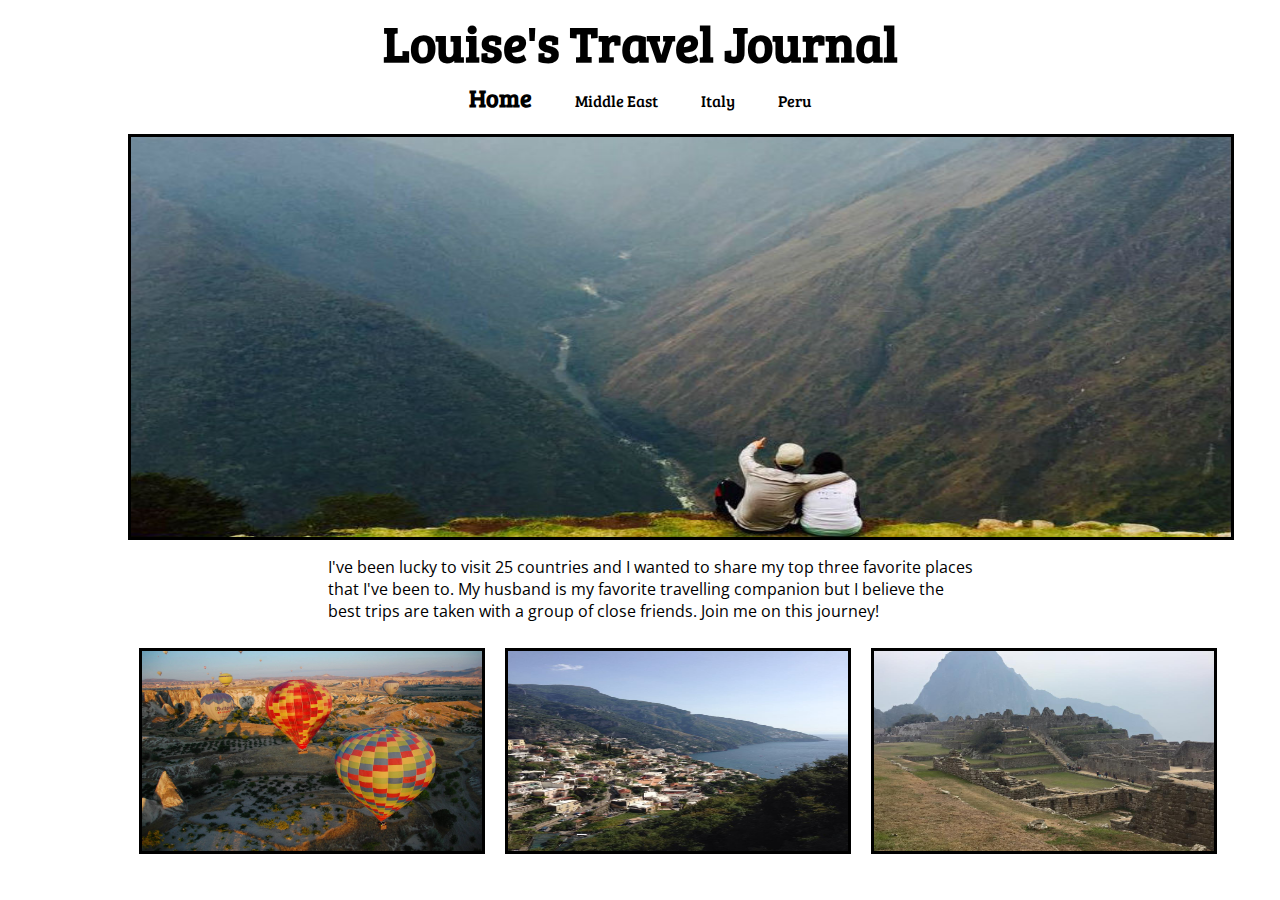
<file: index.html>
<html>

<head>
  <title>Louise's Travel Journal</title>
  <link rel="stylesheet" href="style.css">
</head>

<body>
  <h1>Louise's Travel Journal</h1>
  <nav class="horizontal">
    <ul>
      <li><a href="index.html"><h2>Home</h2></a></li>
      <li><a href="middleeast.html">Middle East</a></li>
      <li><a href="italy.html">Italy</a></li>
      <li><a href="peru.html">Peru</a></li>
    </ul>
  </nav>
  <br>
  <div class="container">
    <div class="pic">
      <img src="mainpic.jpg">
    </div>
    <p>
      I've been lucky to visit 25 countries and I wanted to share my top three favorite places that I've been to. My husband is my favorite travelling companion but I believe the best trips are taken with a group of close friends. Join me on this journey! </p>
    <div class="boxes">
      <a href="middleeast.html"><img src="balloon.jpg"></a>
      <a href="italy.html"><img src="positano.jpg"></a>
      <a href="peru.html"><img src="machuview.jpg"></a>
    </div>
  </div>
</body>

</html>
</file>
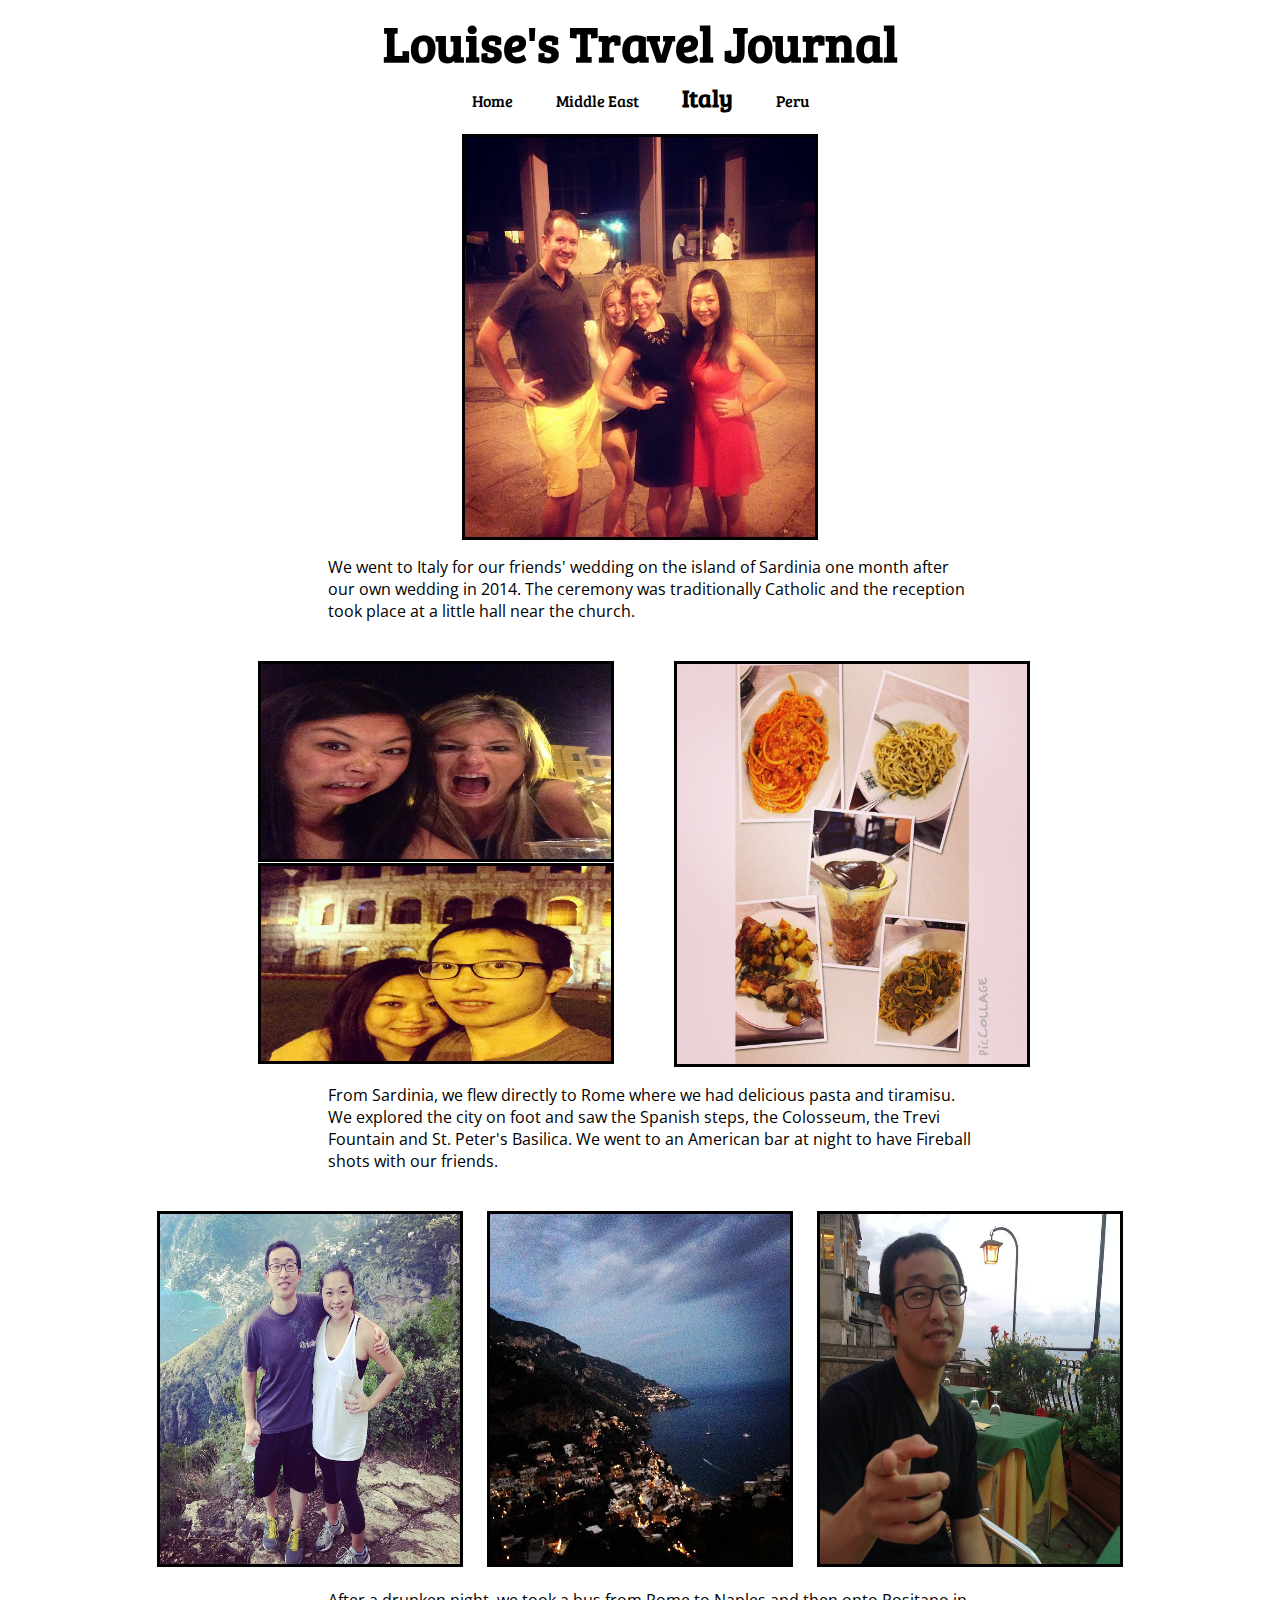
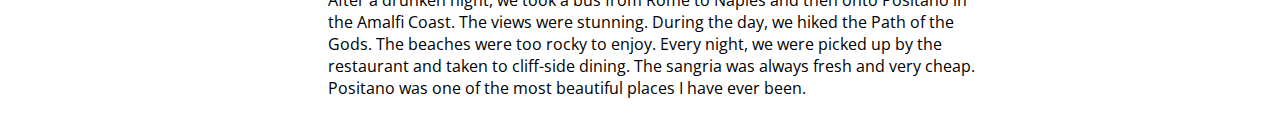
<file: italy.html>
<html>

<head>
  <title>Louise's Travel Journal - Italy</title>
  <link rel="stylesheet" href="style.css">
</head>

<body>
  <h1>Louise's Travel Journal</h1>
  <nav class="horizontal">
    <ul>
      <li><a href="index.html">Home</a></li>
      <li><a href="middleeast.html">Middle East</a></li>
      <li><a href="italy.html"><h2>Italy</h2></a></li>
      <li><a href="peru.html">Peru</a></li>
    </ul>
  </nav>
  <br>
  <div class="container">
    <nav class="sard">
      <img src="sardinia1.jpg">
    </nav>
    <p> We went to Italy for our friends' wedding on the island of Sardinia one month after our own wedding in 2014. The ceremony was traditionally Catholic and the reception took place at a little hall near the church. </p>
    <br>

    <div class="turkey">
      <div class="smallpic">
        <img src="rome2.jpg">
        <img src="rome3.jpg">
      </div>
      <div class="longpic">
        <img src="rome1.jpg">
      </div>
    </div>
    <p>
      From Sardinia, we flew directly to Rome where we had delicious pasta and tiramisu. We explored the city on foot and saw the Spanish steps, the Colosseum, the Trevi Fountain and St. Peter's Basilica. We went to an American bar at night to have Fireball
      shots with our friends.
    </p>
    <br>

    <div class="posi">
      <img src=positano1.jpg>
      <img src=positano2.jpg>
      <img src=positano3.jpg>
    </div>
    <p>After a drunken night, we took a bus from Rome to Naples and then onto Positano in the Amalfi Coast. The views were stunning. During the day, we hiked the Path of the Gods. The beaches were too rocky to enjoy. Every night, we were picked up by the
      restaurant and taken to cliff-side dining. The sangria was always fresh and very cheap. Positano was one of the most beautiful places I have ever been. </p>
  </div>
</body>

</html>
</file>
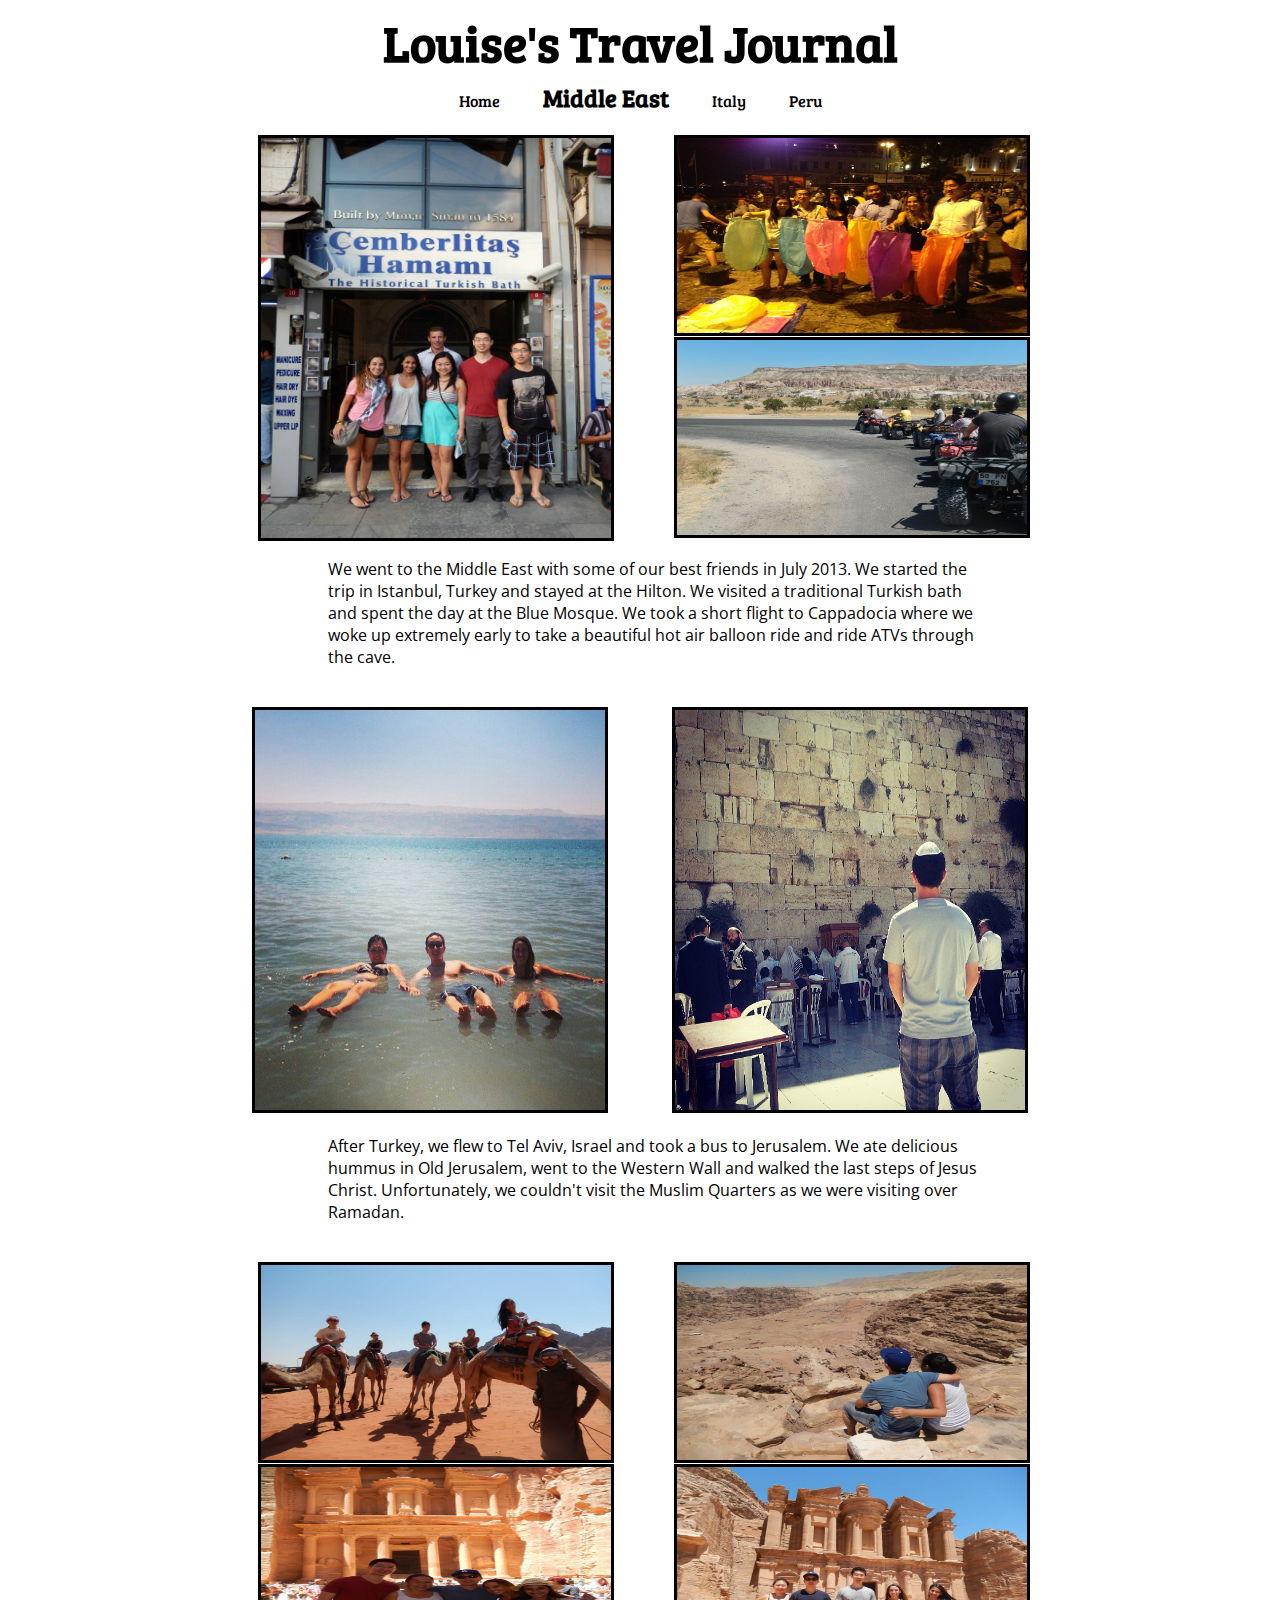
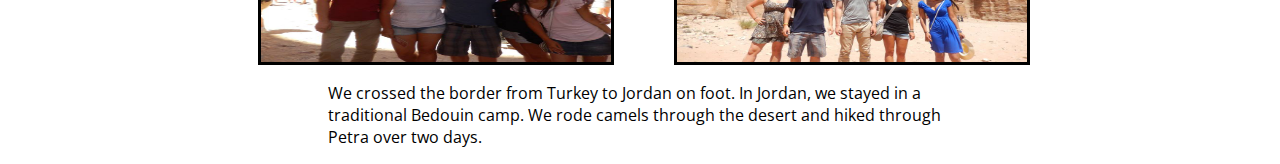
<file: middleeast.html>
<html>

<head>
  <title>Louise's Travel Journal - Italy</title>
  <link rel="stylesheet" href="style.css">
</head>

<body>
  <h1>Louise's Travel Journal</h1>
  <nav class="horizontal">
    <ul>
      <li><a href="index.html">Home</a></li>
      <li><a href="middleeast.html"><strong><h2>Middle East</h2></strong></a></li>
      <li><a href="italy.html">Italy</a></li>
      <li><a href="peru.html">Peru</a></li>
    </ul>
  </nav>
  <br>
  <div class="container">
    <div class="turkey">
      <div class="longpic">
        <img src="turkey1.jpg">
      </div>
      <div class="smallpic">
        <img src="turkey2.jpg">
        <img src="turkey4.jpg">
      </div>
    </div>
    <p>
      We went to the Middle East with some of our best friends in July 2013. We started the trip in Istanbul, Turkey and stayed at the Hilton. We visited a traditional Turkish bath and spent the day at the Blue Mosque. We took a short flight to Cappadocia where
      we woke up extremely early to take a beautiful hot air balloon ride and ride ATVs through the cave.
    </p>
    <br>
    <div class="israel">
      <img src="jerusalem1.jpg">
      <img src="jerusalem2.jpg">
    </div>

    <p>After Turkey, we flew to Tel Aviv, Israel and took a bus to Jerusalem. We ate delicious hummus in Old Jerusalem, went to the Western Wall and walked the last steps of Jesus Christ. Unfortunately, we couldn't visit the Muslim Quarters as we were visiting
      over Ramadan. </p>
    <br>
    <div class="turkey">
      <div class="smallpic">
        <img src="jordan1.jpg">
        <img src="jordan2.jpg">
      </div>
      <div class="smallpic">
        <img src="jordan3.jpg">
        <img src="jordan4.jpg">
      </div>
    </div>

    <p>
      We crossed the border from Turkey to Jordan on foot. In Jordan, we stayed in a traditional Bedouin camp. We rode camels through the desert and hiked through Petra over two days.
    </p>

  </div>
</body>

</html>
</file>
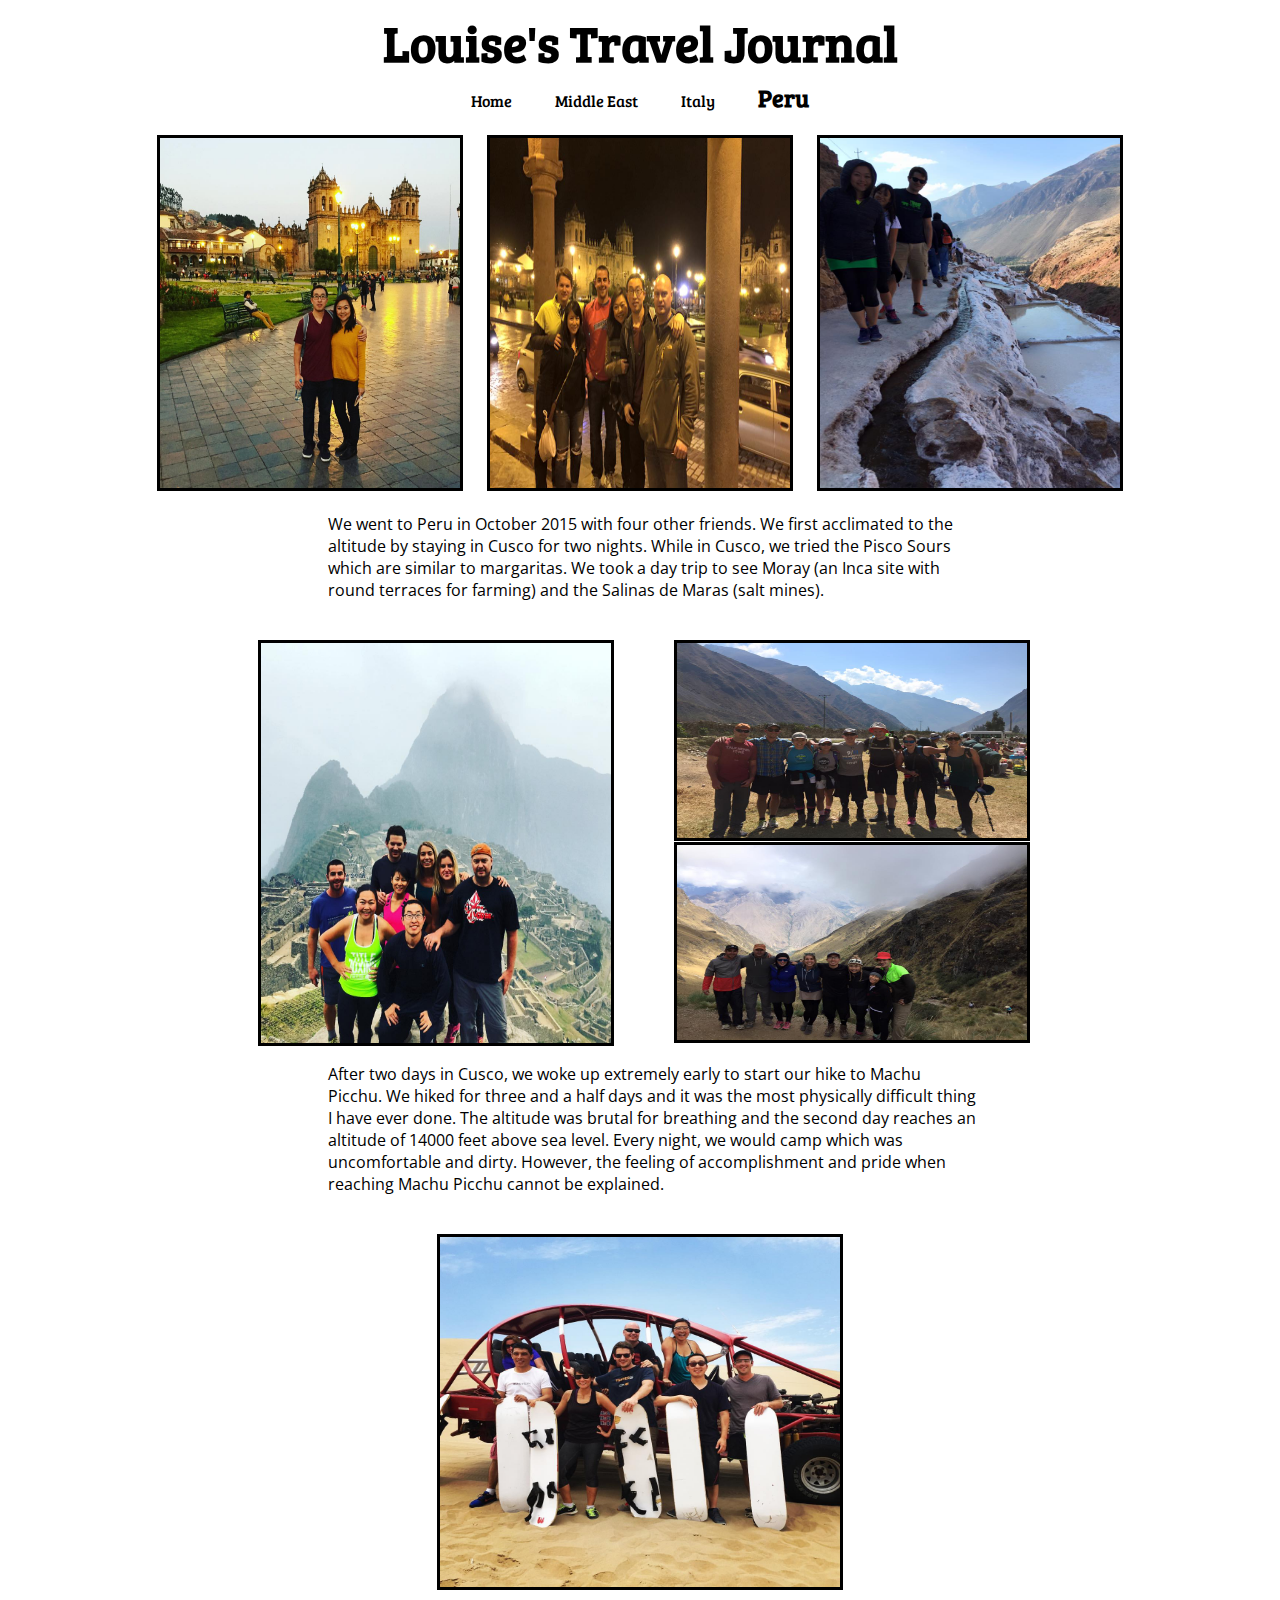
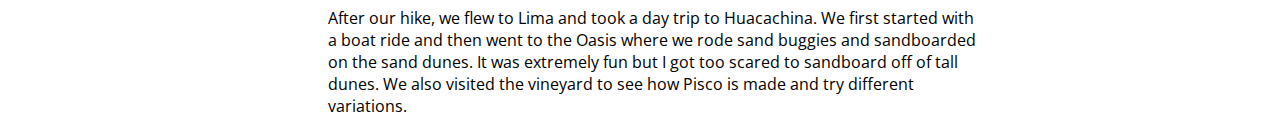
<file: peru.html>
<html>

<head>
  <title>Louise's Travel Journal - Italy</title>
  <link rel="stylesheet" href="style.css">
</head>

<body>
  <h1>Louise's Travel Journal</h1>
  <nav class="horizontal">
    <ul>
      <li><a href="index.html">Home</a></li>
      <li><a href="middleeast.html">Middle East</a></li>
      <li><a href="italy.html">Italy</a></li>
      <li><a href="peru.html"><h2>Peru</h2></a></li>
    </ul>
  </nav>
  <br>
  <div class="container">
    <div class="posi">
      <img src=cusco1.jpg>
      <img src=cusco2.jpg>
      <img src=cusco3.jpg>
    </div>
    <p>We went to Peru in October 2015 with four other friends. We first acclimated to the altitude by staying in Cusco for two nights. While in Cusco, we tried the Pisco Sours which are similar to margaritas. We took a day trip to see Moray (an Inca site with round terraces for farming) and the Salinas de Maras (salt mines).</p>
        <br>
        <div class="turkey">
      <div class="longpic">
        <img src="machu1.jpg">
      </div>
      <div class="smallpic">
        <img src="machu2.jpg">
        <img src="machu3.jpg">
        </div>
        </div>
        <p>After two days in Cusco, we woke up extremely early to start our hike to Machu Picchu. We hiked for three and a half days and it was the most physically difficult thing I have ever done. The altitude was brutal for breathing and the second day reaches an altitude of 14000 feet above sea level. Every night, we would camp which was uncomfortable and dirty. However, the feeling of accomplishment and pride when reaching Machu Picchu cannot be explained.</p>
    <br>
    <div class="lima">
      <img src="lima1.jpg">
    </div>
    <p>After our hike, we flew to Lima and took a day trip to Huacachina. We first started with a boat ride and then went to the Oasis where we rode sand buggies and sandboarded on the sand dunes. It was extremely fun but I got too scared to sandboard off of tall dunes. We also visited the vineyard to see how Pisco is made and try different variations. </p>
  </div>
</body>

</html>
</file>
<file: style.css>
@import url('https://fonts.googleapis.com/css?family=Bree+Serif|Open+Sans');

header {
  background-color:lightgrey;
}

.container {
  margin:auto;
  max-width: 1024px;
}

.big {
  font-size: 20px;
}
 
h1 {
  font-family: 'Bree Serif';
  text-align: center;
  font-size: 50px;
  margin-bottom: 10px;
}

nav {
  display: inline-block;
  vertical-align: top;
  font-family: 'Bree Serif';

}

ul { text-align: center;
   list-style-type: none;
       margin: -35px 0 -10px 0;
       padding:0;
}

.horizontal { 
  width: 100%;}

.horizontal li {
 
  display: inline-block;
    padding: 10px 20px;
}

div {
  font-family: 'Open Sans';
  text-align: center;
}

li:hover {
  background-color: grey;
}

nav a {
  text-decoration: none;
  color:black;
}

.pic img {
  width: 1100px;
  height: 400px;
  border:solid 3px black;
}

.boxes {
  width: 1100px;
  height: 200px;
}

.boxes img {
  display: inline-block;
  border: solid 3px black;
  margin: 10px 8px;
  width: 340px;
  height: 200px;
}

a {
text-decoration: none;
}

.turkey {
  display:flex;
  padding-left: 100px;
}

.turkey img {
  display: inline-block;
  border: solid 3px black;
  margin: 1px 30px;
}

.longpic img {
  width: 350px;
  height: 400px;
}

.smallpic img {
  display: flex;
  justify-content:space-between;
  flex-wrap: nowrap;
  width: 350px;
  height: 195px;
}

.israel img {
  display: inline-block;
  border: solid 3px black;
  margin: 1px 30px;
  width: 350px;
  height: 400px;
}

.sard img {
  width:350px;
  height:400px;
  border: solid 3px black;
}

.posi img {
  display: inline-block;
  border: solid 3px black;
  margin: 1px 10px;
  width: 300px;
  height: 350px;
}

p {
  width: 650px;
  text-align: left;
  padding-left: 200px;
}

.lima img {
  border: solid 3px black;
  margin: 1px 30px;
  width:400px;
  height: 350px;
}
</file>
